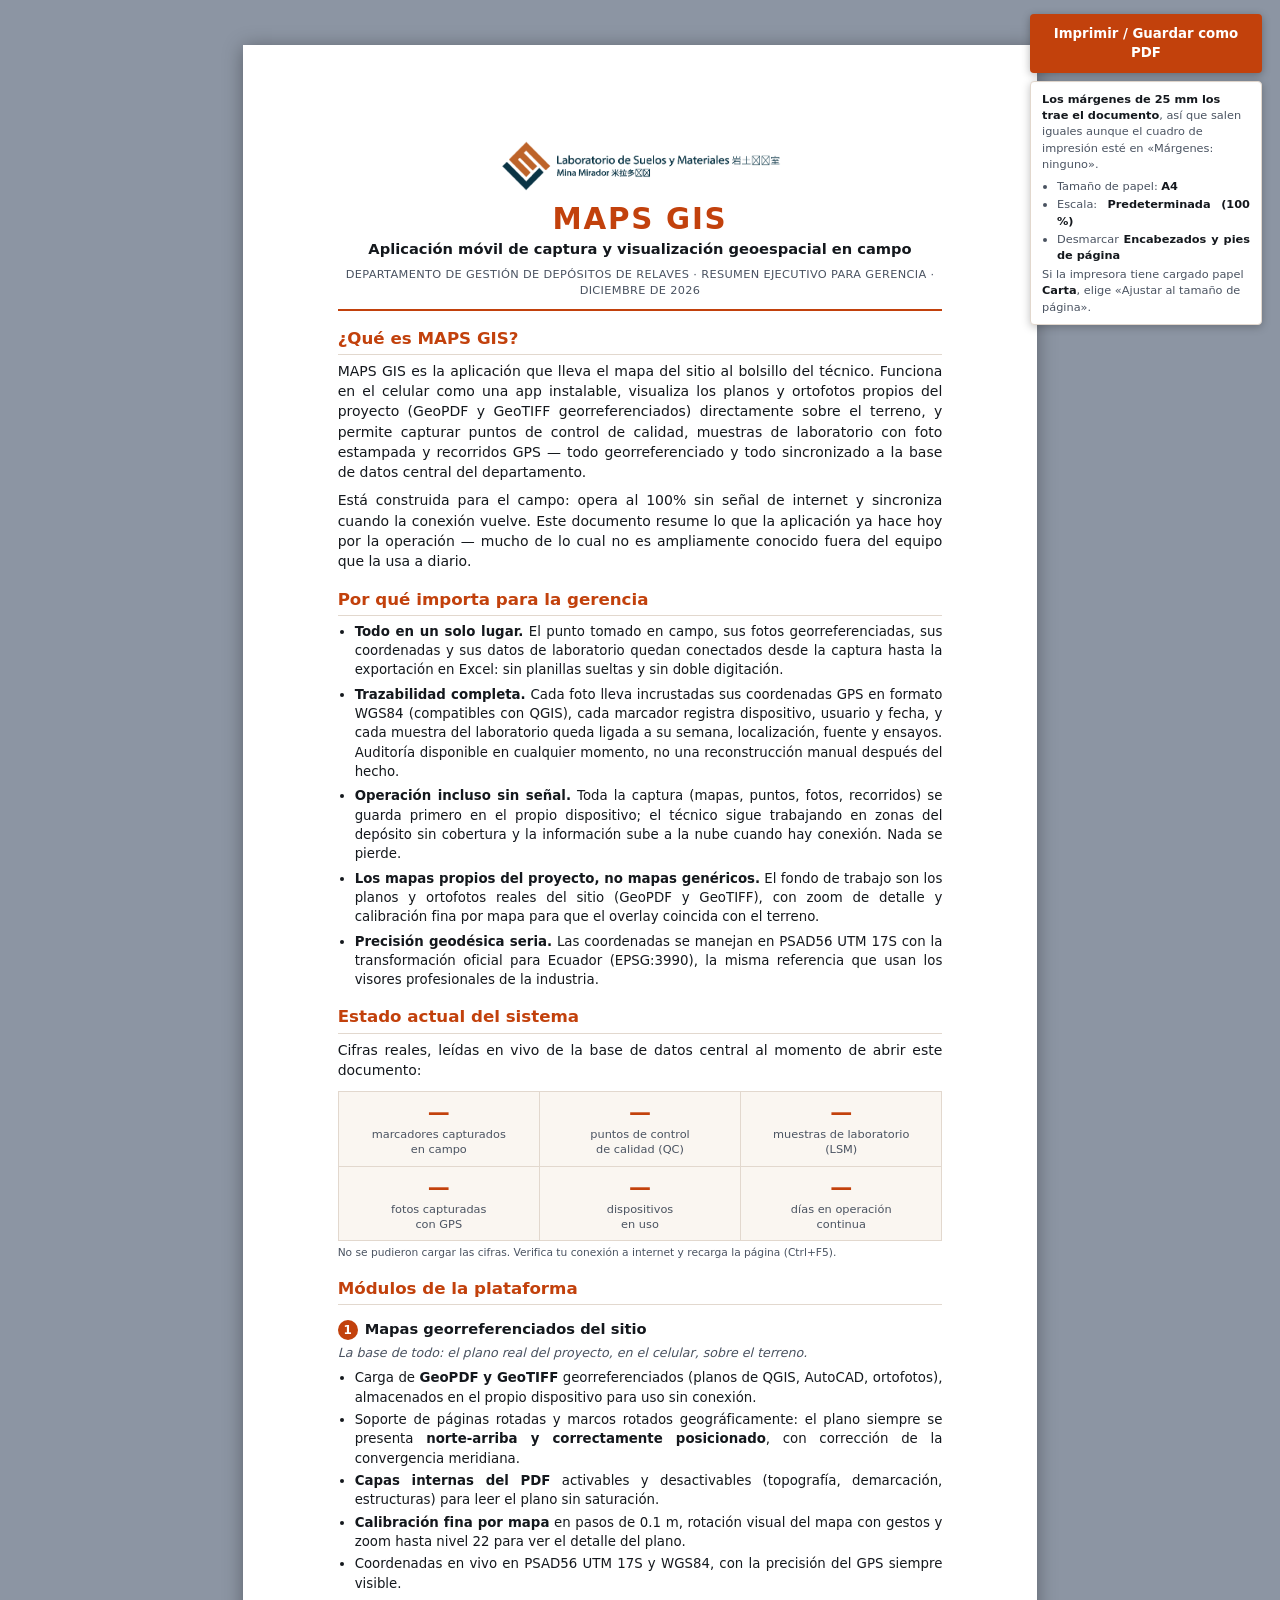
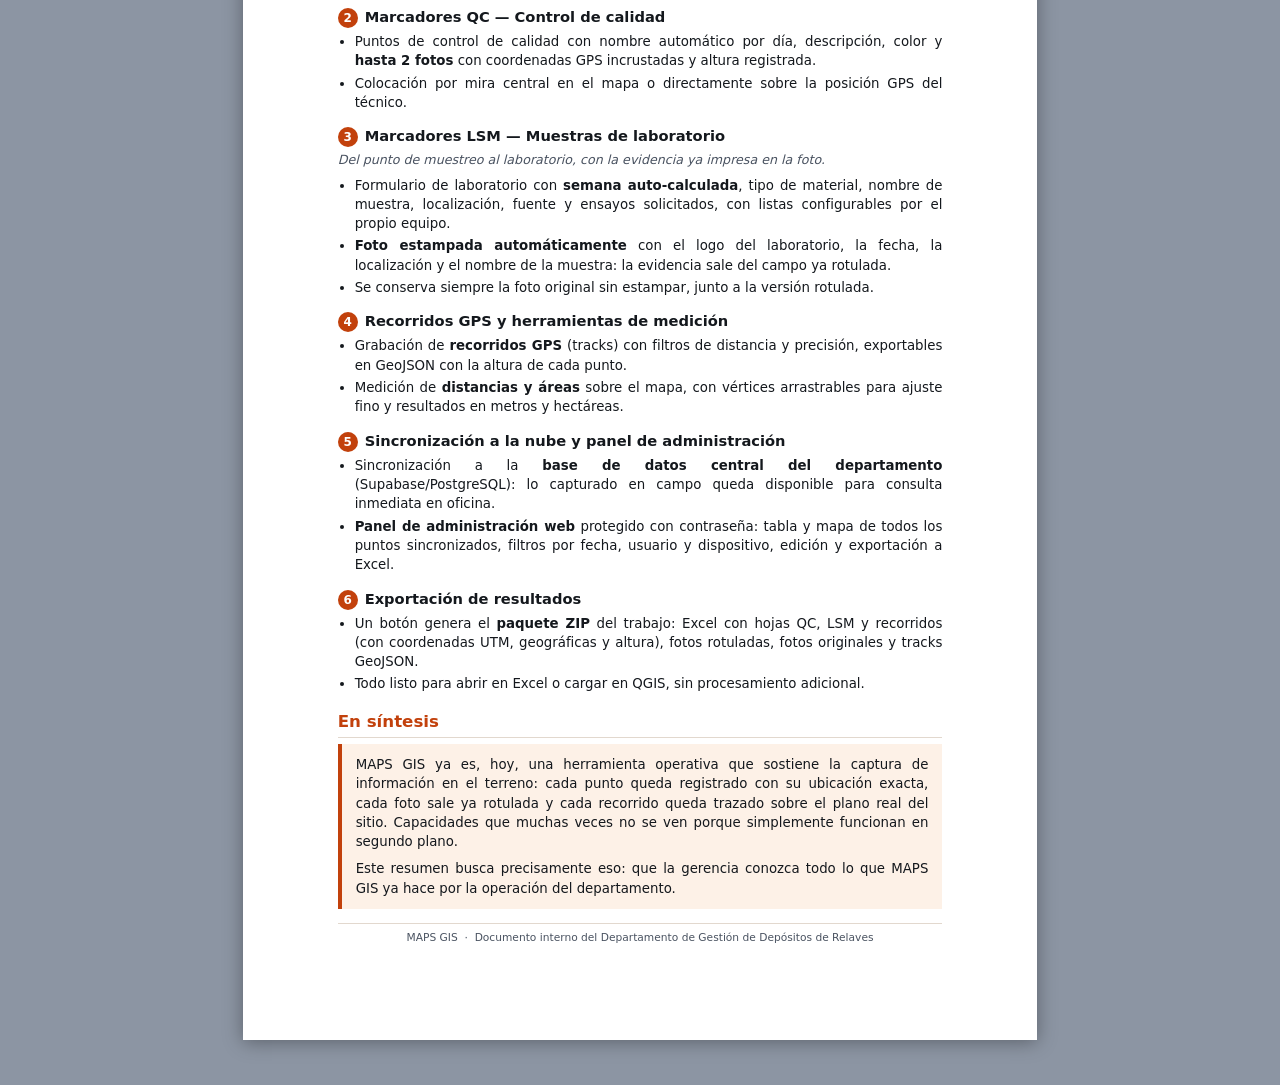
<file: resumen-ejecutivo-maps.html>
<!doctype html>
<html lang="es">
<head>
<meta charset="utf-8">
<meta name="viewport" content="width=device-width, initial-scale=1">
<title>Resumen Ejecutivo — MAPS GIS</title>
<style>
/* ============================================================
   MARGENES A PRUEBA DEL CUADRO DE IMPRESION
   ------------------------------------------------------------
   El cuadro de impresion del navegador puede forzar
   "Margenes: ninguno" y anular cualquier margen declarado en
   @page. Por eso aqui @page va en 0 y el margen lo reserva el
   propio documento:
     - .frame es una tabla; su <thead> y su <tfoot> se repiten
       en CADA hoja impresa y reservan 25 mm arriba y abajo.
     - .frame-body aporta 25 mm a izquierda y derecha.
   Resultado: 25 mm iguales en los cuatro lados y en todas las
   hojas, este el cuadro en "Predeterminado" o en "Ninguno".
   ============================================================ */
@page { size: A4; margin: 0; }

:root {
  --accent: #c2410c;
  --accent-soft: #fdf1e7;
  --ink: #14181d;
  --ink-soft: #4a5361;
  --rule: #e2d8ce;
  --band: #faf6f1;
  --margin: 25mm;
}

* { box-sizing: border-box; }

html { background: #8c95a3; }

body {
  margin: 0;
  font-family: "Segoe UI", system-ui, "Roboto", "Helvetica Neue", Arial, sans-serif;
  font-size: 10pt;
  line-height: 1.45;
  color: var(--ink);
  -webkit-print-color-adjust: exact;
  print-color-adjust: exact;
}

/* ---- Hoja simulada en pantalla: mismo ancho y mismos margenes que en papel ---- */
.sheet {
  width: 210mm;
  margin: 12mm auto;
  background: #fff;
  box-shadow: 0 2px 18px rgba(0,0,0,.35);
}

.frame { width: 100%; border-collapse: collapse; }
.frame td { padding: 0; vertical-align: top; }
.frame-space { height: var(--margin); }                    /* margen superior e inferior */
/* OJO: el selector debe ser mas especifico que ".frame td",
   o el padding: 0 de esa regla anula los margenes laterales. */
.frame td.frame-body { padding: 0 var(--margin); }         /* margen izquierdo y derecho */

/* ---- Boton de impresion ---- */
.print-bar { position: fixed; top: 14px; right: 18px; z-index: 10; width: 232px; }
.print-bar button {
  font: inherit; font-size: 10pt; font-weight: 600; width: 100%;
  color: #fff; background: var(--accent); border: none; border-radius: 4px;
  padding: 10px 16px; cursor: pointer; box-shadow: 0 2px 8px rgba(0,0,0,.3);
}
.print-bar button:hover { background: #9a3412; }
.print-bar button:disabled { opacity: .6; cursor: wait; }
.print-hint {
  margin-top: 8px; background: #fff; border: 1px solid var(--rule);
  border-radius: 4px; padding: 9px 11px; font-size: 8.5pt; line-height: 1.45;
  color: var(--ink-soft); box-shadow: 0 2px 8px rgba(0,0,0,.25);
}
.print-hint b { color: var(--ink); }
.print-hint ul { margin: 5px 0 0; padding-left: 15px; }
.print-hint li { margin-bottom: 2px; }

/* ---- Encabezado ---- */
.doc-head { text-align: center; padding-bottom: 10px; border-bottom: 2.5px solid var(--accent); }
.doc-head img { height: 52px; width: auto; margin: 0 8px; }
h1 { margin: 6px 0 0; font-size: 22pt; letter-spacing: .06em; color: var(--accent); line-height: 1.1; }
.subtitle { margin: 3px 0 0; font-size: 11pt; font-weight: 600; color: var(--ink); }
.kicker { margin: 6px 0 0; font-size: 8.5pt; letter-spacing: .03em; text-transform: uppercase; color: var(--ink-soft); }
.doc-head p { text-align: center; }   /* no justificar el encabezado */

/* ---- Titulos ---- */
h2 {
  font-size: 12.5pt; color: var(--accent); margin: 16px 0 6px; padding-bottom: 3px;
  border-bottom: 1px solid var(--rule);
  break-after: avoid; page-break-after: avoid;
}
h3 { font-size: 11pt; margin: 13px 0 4px; color: var(--ink); break-after: avoid; page-break-after: avoid; }
h3 .num {
  display: inline-block; min-width: 20px; height: 20px; line-height: 20px; text-align: center;
  margin-right: 7px; border-radius: 50%; background: var(--accent); color: #fff; font-size: 9pt;
}
p { margin: 0 0 8px; text-align: justify; }
.lead { font-size: 10.5pt; }

/* ---- Listas ---- */
ul { margin: 0 0 8px; padding-left: 17px; }
li { margin-bottom: 3px; text-align: justify; break-inside: avoid; page-break-inside: avoid; }
.why li { margin-bottom: 5px; }
b { color: var(--ink); }

/* ---- Banda de cifras ---- */
.metrics {
  display: grid; grid-template-columns: repeat(3, 1fr); gap: 1px;
  background: var(--rule); border: 1px solid var(--rule); margin: 11px 0 4px;
  break-inside: avoid; page-break-inside: avoid;
}
.metric { background: var(--band); padding: 9px 8px; text-align: center; }
.metric .value { font-size: 16.5pt; font-weight: 700; color: var(--accent); line-height: 1.1; }
.metric .label { font-size: 8.5pt; color: var(--ink-soft); line-height: 1.3; margin-top: 2px; }
.metrics-note { font-size: 8pt; color: var(--ink-soft); margin-top: 4px; text-align: left; }

/* ---- Modulos ---- */
.role { font-size: 9.5pt; color: var(--ink-soft); font-style: italic; margin: 0 0 6px; }

/* ---- Cierre ---- */
.closing {
  background: var(--accent-soft); border-left: 4px solid var(--accent);
  padding: 11px 14px; margin-top: 6px;
  break-inside: avoid; page-break-inside: avoid;
}
.closing p:last-child { margin-bottom: 0; }

.doc-foot {
  margin-top: 14px; padding-top: 6px; border-top: 1px solid var(--rule);
  font-size: 8pt; color: var(--ink-soft); text-align: center;
}

/* ---- Impresion ---- */
@media print {
  html { background: #fff; }
  .no-print { display: none !important; }
  .sheet { width: auto; margin: 0; box-shadow: none; }
}
</style>
</head>
<body>

<div class="print-bar no-print">
  <button id="btn-print" disabled>⏳ Cargando cifras…</button>
  <div class="print-hint">
    <b>Los márgenes de 25 mm los trae el documento</b>, así que salen iguales
    aunque el cuadro de impresión esté en «Márgenes: ninguno».
    <ul>
      <li>Tamaño de papel: <b>A4</b></li>
      <li>Escala: <b>Predeterminada (100 %)</b></li>
      <li>Desmarcar <b>Encabezados y pies de página</b></li>
    </ul>
    Si la impresora tiene cargado papel <b>Carta</b>, elige
    «Ajustar al tamaño de página».
  </div>
</div>

<div class="sheet">
<table class="frame">
  <thead><tr><td><div class="frame-space"></div></td></tr></thead>
  <tfoot><tr><td><div class="frame-space"></div></td></tr></tfoot>
  <tbody><tr><td class="frame-body">

    <div class="doc-head">
      <img src="assets/logo_lab_chino_PNG.png" alt="Logo Laboratorio">
      <h1>MAPS GIS</h1>
      <p class="subtitle">Aplicación móvil de captura y visualización geoespacial en campo</p>
      <p class="kicker" id="doc-subtitle">Departamento de Gestión de Depósitos de Relaves &nbsp;·&nbsp; Resumen ejecutivo para Gerencia</p>
    </div>

    <h2>¿Qué es MAPS GIS?</h2>
    <p class="lead">MAPS GIS es la aplicación que lleva el mapa del sitio al bolsillo del técnico. Funciona
    en el celular como una app instalable, visualiza los planos y ortofotos propios del proyecto
    (GeoPDF y GeoTIFF georreferenciados) directamente sobre el terreno, y permite capturar puntos de
    control de calidad, muestras de laboratorio con foto estampada y recorridos GPS &mdash; todo
    georreferenciado y todo sincronizado a la base de datos central del departamento.</p>
    <p class="lead">Está construida para el campo: opera al 100% sin señal de internet y sincroniza cuando
    la conexión vuelve. Este documento resume lo que la aplicación ya hace hoy por la operación
    &mdash; mucho de lo cual no es ampliamente conocido fuera del equipo que la usa a diario.</p>

    <h2>Por qué importa para la gerencia</h2>
    <ul class="why">
      <li><b>Todo en un solo lugar.</b> El punto tomado en campo, sus fotos georreferenciadas, sus
      coordenadas y sus datos de laboratorio quedan conectados desde la captura hasta la exportación
      en Excel: sin planillas sueltas y sin doble digitación.</li>
      <li><b>Trazabilidad completa.</b> Cada foto lleva incrustadas sus coordenadas GPS en formato WGS84
      (compatibles con QGIS), cada marcador registra dispositivo, usuario y fecha, y cada muestra del
      laboratorio queda ligada a su semana, localización, fuente y ensayos. Auditoría disponible en
      cualquier momento, no una reconstrucción manual después del hecho.</li>
      <li><b>Operación incluso sin señal.</b> Toda la captura (mapas, puntos, fotos, recorridos) se guarda
      primero en el propio dispositivo; el técnico sigue trabajando en zonas del depósito sin cobertura
      y la información sube a la nube cuando hay conexión. Nada se pierde.</li>
      <li><b>Los mapas propios del proyecto, no mapas genéricos.</b> El fondo de trabajo son los planos y
      ortofotos reales del sitio (GeoPDF y GeoTIFF), con zoom de detalle y calibración fina por mapa
      para que el overlay coincida con el terreno.</li>
      <li><b>Precisión geodésica seria.</b> Las coordenadas se manejan en PSAD56 UTM 17S con la
      transformación oficial para Ecuador (EPSG:3990), la misma referencia que usan los visores
      profesionales de la industria.</li>
    </ul>

    <h2>Estado actual del sistema</h2>
    <p class="lead">Cifras reales, leídas en vivo de la base de datos central al momento de abrir este documento:</p>
    <div class="metrics">
      <div class="metric"><div class="value" id="kpi-total">…</div><div class="label">marcadores capturados<br>en campo</div></div>
      <div class="metric"><div class="value" id="kpi-qc">…</div><div class="label">puntos de control<br>de calidad (QC)</div></div>
      <div class="metric"><div class="value" id="kpi-lsm">…</div><div class="label">muestras de laboratorio<br>(LSM)</div></div>
      <div class="metric"><div class="value" id="kpi-fotos">…</div><div class="label">fotos capturadas<br>con GPS</div></div>
      <div class="metric"><div class="value" id="kpi-equipos">…</div><div class="label">dispositivos<br>en uso</div></div>
      <div class="metric"><div class="value" id="kpi-dias">…</div><div class="label">días en operación<br>continua</div></div>
    </div>
    <p class="metrics-note" id="kpi-note">Cargando cifras desde la base de datos…</p>

    <h2>Módulos de la plataforma</h2>

    <h3><span class="num">1</span>Mapas georreferenciados del sitio</h3>
    <p class="role">La base de todo: el plano real del proyecto, en el celular, sobre el terreno.</p>
    <ul>
      <li>Carga de <b>GeoPDF y GeoTIFF</b> georreferenciados (planos de QGIS, AutoCAD, ortofotos),
      almacenados en el propio dispositivo para uso sin conexión.</li>
      <li>Soporte de páginas rotadas y marcos rotados geográficamente: el plano siempre se presenta
      <b>norte-arriba y correctamente posicionado</b>, con corrección de la convergencia meridiana.</li>
      <li><b>Capas internas del PDF</b> activables y desactivables (topografía, demarcación, estructuras)
      para leer el plano sin saturación.</li>
      <li><b>Calibración fina por mapa</b> en pasos de 0.1 m, rotación visual del mapa con gestos y zoom
      hasta nivel 22 para ver el detalle del plano.</li>
      <li>Coordenadas en vivo en PSAD56 UTM 17S y WGS84, con la precisión del GPS siempre visible.</li>
    </ul>

    <h3><span class="num">2</span>Marcadores QC — Control de calidad</h3>
    <ul>
      <li>Puntos de control de calidad con nombre automático por día, descripción, color y
      <b>hasta 2 fotos</b> con coordenadas GPS incrustadas y altura registrada.</li>
      <li>Colocación por mira central en el mapa o directamente sobre la posición GPS del técnico.</li>
    </ul>

    <h3><span class="num">3</span>Marcadores LSM — Muestras de laboratorio</h3>
    <p class="role">Del punto de muestreo al laboratorio, con la evidencia ya impresa en la foto.</p>
    <ul>
      <li>Formulario de laboratorio con <b>semana auto-calculada</b>, tipo de material, nombre de muestra,
      localización, fuente y ensayos solicitados, con listas configurables por el propio equipo.</li>
      <li><b>Foto estampada automáticamente</b> con el logo del laboratorio, la fecha, la localización y el
      nombre de la muestra: la evidencia sale del campo ya rotulada.</li>
      <li>Se conserva siempre la foto original sin estampar, junto a la versión rotulada.</li>
    </ul>

    <h3><span class="num">4</span>Recorridos GPS y herramientas de medición</h3>
    <ul>
      <li>Grabación de <b>recorridos GPS</b> (tracks) con filtros de distancia y precisión, exportables en
      GeoJSON con la altura de cada punto.</li>
      <li>Medición de <b>distancias y áreas</b> sobre el mapa, con vértices arrastrables para ajuste fino
      y resultados en metros y hectáreas.</li>
    </ul>

    <h3><span class="num">5</span>Sincronización a la nube y panel de administración</h3>
    <ul>
      <li>Sincronización a la <b>base de datos central del departamento</b> (Supabase/PostgreSQL): lo
      capturado en campo queda disponible para consulta inmediata en oficina.</li>
      <li><b>Panel de administración web</b> protegido con contraseña: tabla y mapa de todos los puntos
      sincronizados, filtros por fecha, usuario y dispositivo, edición y exportación a Excel.</li>
    </ul>

    <h3><span class="num">6</span>Exportación de resultados</h3>
    <ul>
      <li>Un botón genera el <b>paquete ZIP</b> del trabajo: Excel con hojas QC, LSM y recorridos
      (con coordenadas UTM, geográficas y altura), fotos rotuladas, fotos originales y tracks GeoJSON.</li>
      <li>Todo listo para abrir en Excel o cargar en QGIS, sin procesamiento adicional.</li>
    </ul>

    <h2>En síntesis</h2>
    <div class="closing">
      <p>MAPS GIS ya es, hoy, una herramienta operativa que sostiene la captura de información en el
      terreno: cada punto queda registrado con su ubicación exacta, cada foto sale ya rotulada y cada
      recorrido queda trazado sobre el plano real del sitio. Capacidades que muchas veces no se ven
      porque simplemente funcionan en segundo plano.</p>
      <p>Este resumen busca precisamente eso: que la gerencia conozca todo lo que MAPS GIS ya hace
      por la operación del departamento.</p>
    </div>

    <div class="doc-foot">
      MAPS GIS &nbsp;·&nbsp; Documento interno del Departamento de Gestión de Depósitos de Relaves
    </div>

  </td></tr></tbody>
</table>
</div>

<script>
  (function () {
    'use strict';

    // Mismo backend que la aplicación (ver js/sync-manager.js)
    const SUPABASE_URL = 'https://dzmhhlsttqygjvfabdxx.supabase.co/rest/v1';
    const SUPABASE_KEY = 'eyJhbGciOiJIUzI1NiIsInR5cCI6IkpXVCJ9.eyJpc3MiOiJzdXBhYmFzZSIsInJlZiI6ImR6bWhobHN0dHF5Z2p2ZmFiZHh4Iiwicm9sZSI6ImFub24iLCJpYXQiOjE3NzUxNTE3MDAsImV4cCI6MjA5MDcyNzcwMH0._Gf0G2gpV_9QAYqFx1Kn6TN0lFDq3LxmBdNI82Suj-o';
    const HEADERS = { 'apikey': SUPABASE_KEY, 'Authorization': 'Bearer ' + SUPABASE_KEY };

    // Subtítulo con mes/año actual
    const now = new Date();
    let month = now.toLocaleDateString('es-EC', { month: 'long', year: 'numeric' });
    month = month.charAt(0).toUpperCase() + month.slice(1);
    document.getElementById('doc-subtitle').textContent =
      'Departamento de Gestión de Depósitos de Relaves · Resumen ejecutivo para Gerencia · ' + month;

    const btnPrint = document.getElementById('btn-print');
    const note = document.getElementById('kpi-note');
    btnPrint.addEventListener('click', () => window.print());

    const set = (id, value) => { document.getElementById(id).textContent = value; };
    const KPI_IDS = ['kpi-total', 'kpi-qc', 'kpi-lsm', 'kpi-fotos', 'kpi-equipos', 'kpi-dias'];

    function finish(msg) {
      btnPrint.disabled = false;
      btnPrint.textContent = 'Imprimir / Guardar como PDF';
      note.textContent = msg;
    }

    async function fetchWithTimeout(url, options, timeoutMs) {
      const controller = new AbortController();
      const id = setTimeout(() => controller.abort(), timeoutMs || 8000);
      try {
        return await fetch(url, Object.assign({}, options, { signal: controller.signal }));
      } finally {
        clearTimeout(id);
      }
    }

    // Conteo exacto con petición HEAD (no descarga filas)
    async function headCount(table) {
      const res = await fetchWithTimeout(
        SUPABASE_URL + '/' + table + '?deleted_at=is.null',
        { method: 'HEAD', headers: Object.assign({ 'Prefer': 'count=exact' }, HEADERS) }
      );
      if (!res.ok) throw new Error(table + ': HTTP ' + res.status);
      const range = res.headers.get('content-range') || '';
      const total = parseInt(range.split('/')[1], 10);
      return isNaN(total) ? 0 : total;
    }

    // Filas ligeras de una tabla, paginadas de a 1000
    async function fetchRows(table) {
      const rows = [];
      for (let from = 0; ; from += 1000) {
        const res = await fetchWithTimeout(
          SUPABASE_URL + '/' + table +
            '?select=photos_count,created_at,device_id&deleted_at=is.null' +
            '&order=created_at.asc&limit=1000&offset=' + from,
          { headers: HEADERS, cache: 'no-store' }
        );
        if (!res.ok) throw new Error(table + ': HTTP ' + res.status);
        const data = await res.json();
        if (!Array.isArray(data) || !data.length) break;
        rows.push.apply(rows, data);
        if (data.length < 1000) break;
      }
      return rows;
    }

    async function loadMetrics() {
      if (!navigator.onLine) {
        KPI_IDS.forEach(id => set(id, '—'));
        finish('Sin conexión a la base de datos: abre el documento con internet y recarga para ver las cifras.');
        return;
      }
      try {
        const [qcCount, lsmCount, qcRows, lsmRows] = await Promise.all([
          headCount('qc_markers'),
          headCount('lsm_markers'),
          fetchRows('qc_markers'),
          fetchRows('lsm_markers')
        ]);

        const total = qcCount + lsmCount;
        if (!total) {
          KPI_IDS.forEach(id => set(id, '0'));
          finish('Aún no hay marcadores sincronizados en la base de datos.');
          return;
        }

        let photos = 0;
        let first = null;
        const devices = new Set();
        qcRows.concat(lsmRows).forEach(r => {
          photos += Number(r.photos_count) || 0;
          if (r.device_id) devices.add(r.device_id);
          if (r.created_at) {
            const d = new Date(r.created_at);
            if (!first || d < first) first = d;
          }
        });

        const days = first ? Math.max(1, Math.round((now - first) / 86400000) + 1) : '—';

        set('kpi-total', total);
        set('kpi-qc', qcCount);
        set('kpi-lsm', lsmCount);
        set('kpi-fotos', photos);
        set('kpi-equipos', devices.size);
        set('kpi-dias', days);
        finish('Cifras actualizadas al ' + now.toLocaleDateString('es-EC',
          { day: 'numeric', month: 'long', year: 'numeric' }) + '.');
      } catch (err) {
        console.error('Error cargando cifras:', err);
        KPI_IDS.forEach(id => set(id, '—'));
        finish('No se pudieron cargar las cifras. Verifica tu conexión a internet y recarga la página (Ctrl+F5).');
      }
    }

    loadMetrics();
  })();
</script>

</body>
</html>
</file>
